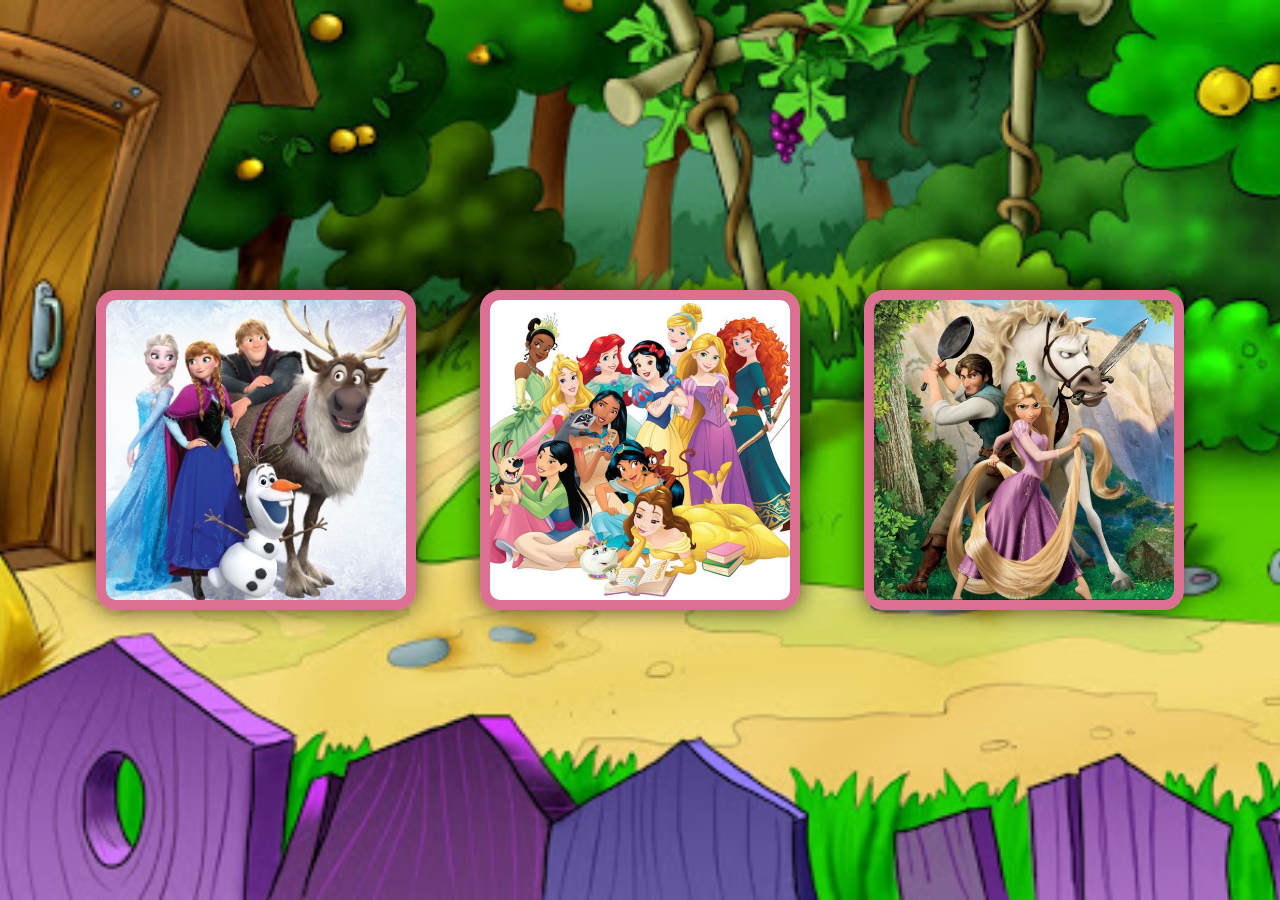
<file: index.html>
<!DOCTYPE html>
<html lang="en">
  <head>
    <meta charset="UTF-8" />
    <meta name="viewport" content="width=device-width, initial-scale=1.0" />
    <title>Memory Games</title>
    <link rel="stylesheet" href="style.css" />
  </head>
  <body>
    <div class="main">
      <div class="picker">
        <a href="frozen.html" class="pick"></a>
      </div>
      <div class="picker">
        <a href="princess.html" class="pick"></a>
      </div>
      <div class="picker">
        <a href="tangled.html" class="pick"></a>
      </div>
    </div>
  </body>
</html>
</file>
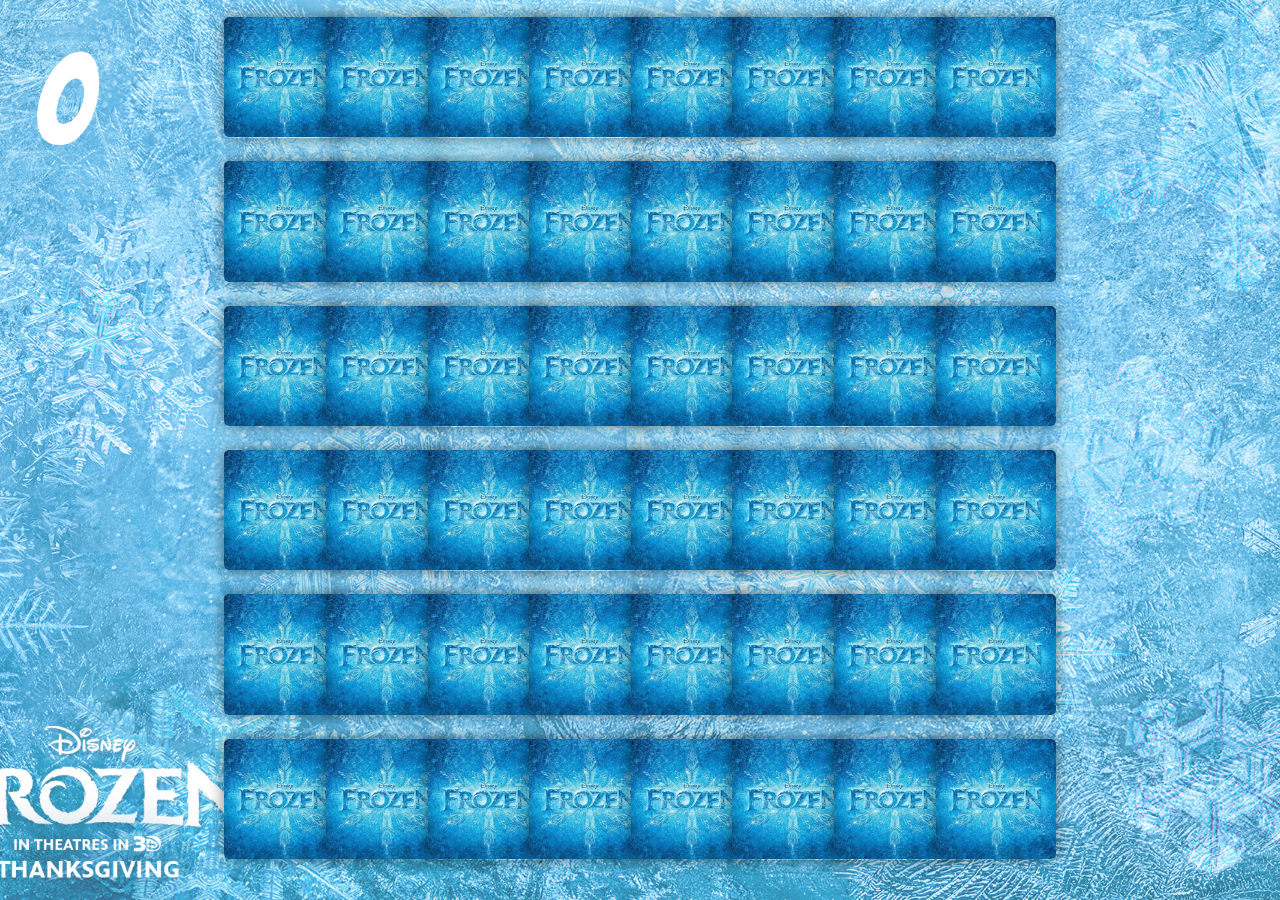
<file: frozen.html>
<!DOCTYPE html>
<html lang="en">
  <head>
    <meta charset="UTF-8" />
    <meta name="viewport" content="width=device-width, initial-scale=1.0" />
    <title>Memory Game - Frozen</title>
    <link rel="stylesheet" href="style.css" />
    <link
      rel="stylesheet"
      href="https://cdnjs.cloudflare.com/ajax/libs/font-awesome/5.13.0/css/all.min.css"
      integrity="sha256-h20CPZ0QyXlBuAw7A+KluUYx/3pK+c7lYEpqLTlxjYQ="
      crossorigin="anonymous"
    />
  </head>
  <body>
    <div class="bg bg-frozen"></div>
    <div class="overlay">
      <div class="counter">0</div>
    </div>
    <div class="congrats">
      <div class="inner-wrapper">
        <h1>Brawo!</h1>
        <button class="play-again">
          Zagraj ponownie <span class="redo"><i class="fas fa-redo-alt fa-2x"></i></span></i>
        </button>
        <div class="else">
          <div class="games">
            <div class="game game-3"><a href="princess.html"></a></div>
            <div class="game game-2"><a href="tangled.html"></a></div>
          </div>
        </div>
      </div>
    </div>
    <section class="memory-game">
      <div class="memo-card" data-number="01">
        <img class="front" src="img-frozen/01.png" />
        <img class="back" src="img-frozen/back.png" alt="back" />
      </div>
      <div class="memo-card" data-number="01">
        <img class="front" src="img-frozen/01.png" />
        <img class="back" src="img-frozen/back.png" alt="back" />
      </div>
      <div class="memo-card" data-number="02">
        <img class="front" src="img-frozen/02.png" />
        <img class="back" src="img-frozen/back.png" alt="back" />
      </div>
      <div class="memo-card" data-number="02">
        <img class="front" src="img-frozen/02.png" />
        <img class="back" src="img-frozen/back.png" alt="back" />
      </div>
      <div class="memo-card" data-number="03">
        <img class="front" src="img-frozen/03.png" />
        <img class="back" src="img-frozen/back.png" alt="back" />
      </div>
      <div class="memo-card" data-number="03">
        <img class="front" src="img-frozen/03.png" />
        <img class="back" src="img-frozen/back.png" alt="back" />
      </div>
      <div class="memo-card" data-number="04">
        <img class="front" src="img-frozen/04.png" />
        <img class="back" src="img-frozen/back.png" alt="back" />
      </div>
      <div class="memo-card" data-number="04">
        <img class="front" src="img-frozen/04.png" />
        <img class="back" src="img-frozen/back.png" alt="back" />
      </div>
      <div class="memo-card" data-number="05">
        <img class="front" src="img-frozen/05.png" />
        <img class="back" src="img-frozen/back.png" alt="back" />
      </div>
      <div class="memo-card" data-number="05">
        <img class="front" src="img-frozen/05.png" />
        <img class="back" src="img-frozen/back.png" alt="back" />
      </div>
      <div class="memo-card" data-number="06">
        <img class="front" src="img-frozen/06.png" />
        <img class="back" src="img-frozen/back.png" alt="back" />
      </div>
      <div class="memo-card" data-number="06">
        <img class="front" src="img-frozen/06.png" />
        <img class="back" src="img-frozen/back.png" alt="back" />
      </div>
      <div class="memo-card" data-number="07">
        <img class="front" src="img-frozen/07.png" />
        <img class="back" src="img-frozen/back.png" alt="back" />
      </div>
      <div class="memo-card" data-number="07">
        <img class="front" src="img-frozen/07.png" />
        <img class="back" src="img-frozen/back.png" alt="back" />
      </div>
      <div class="memo-card" data-number="08">
        <img class="front" src="img-frozen/08.png" />
        <img class="back" src="img-frozen/back.png" alt="back" />
      </div>
      <div class="memo-card" data-number="08">
        <img class="front" src="img-frozen/08.png" />
        <img class="back" src="img-frozen/back.png" alt="back" />
      </div>
      <div class="memo-card" data-number="09">
        <img class="front" src="img-frozen/09.png" />
        <img class="back" src="img-frozen/back.png" alt="back" />
      </div>
      <div class="memo-card" data-number="09">
        <img class="front" src="img-frozen/09.png" />
        <img class="back" src="img-frozen/back.png" alt="back" />
      </div>
      <div class="memo-card" data-number="10">
        <img class="front" src="img-frozen/10.png" />
        <img class="back" src="img-frozen/back.png" alt="back" />
      </div>
      <div class="memo-card" data-number="10">
        <img class="front" src="img-frozen/10.png" />
        <img class="back" src="img-frozen/back.png" alt="back" />
      </div>
      <div class="memo-card" data-number="11">
        <img class="front" src="img-frozen/11.png" />
        <img class="back" src="img-frozen/back.png" alt="back" />
      </div>
      <div class="memo-card" data-number="11">
        <img class="front" src="img-frozen/11.png" />
        <img class="back" src="img-frozen/back.png" alt="back" />
      </div>
      <div class="memo-card" data-number="12">
        <img class="front" src="img-frozen/12.png" />
        <img class="back" src="img-frozen/back.png" alt="back" />
      </div>
      <div class="memo-card" data-number="12">
        <img class="front" src="img-frozen/12.png" />
        <img class="back" src="img-frozen/back.png" alt="back" />
      </div>
      <div class="memo-card" data-number="13">
        <img class="front" src="img-frozen/13.png" />
        <img class="back" src="img-frozen/back.png" alt="back" />
      </div>
      <div class="memo-card" data-number="13">
        <img class="front" src="img-frozen/13.png" />
        <img class="back" src="img-frozen/back.png" alt="back" />
      </div>
      <div class="memo-card" data-number="14">
        <img class="front" src="img-frozen/14.png" />
        <img class="back" src="img-frozen/back.png" alt="back" />
      </div>
      <div class="memo-card" data-number="14">
        <img class="front" src="img-frozen/14.png" />
        <img class="back" src="img-frozen/back.png" alt="back" />
      </div>
      <div class="memo-card" data-number="15">
        <img class="front" src="img-frozen/15.png" />
        <img class="back" src="img-frozen/back.png" alt="back" />
      </div>
      <div class="memo-card" data-number="15">
        <img class="front" src="img-frozen/15.png" />
        <img class="back" src="img-frozen/back.png" alt="back" />
      </div>
      <div class="memo-card" data-number="16">
        <img class="front" src="img-frozen/16.png" />
        <img class="back" src="img-frozen/back.png" alt="back" />
      </div>
      <div class="memo-card" data-number="16">
        <img class="front" src="img-frozen/16.png" />
        <img class="back" src="img-frozen/back.png" alt="back" />
      </div>
      <div class="memo-card" data-number="17">
        <img class="front" src="img-frozen/17.png" />
        <img class="back" src="img-frozen/back.png" alt="back" />
      </div>
      <div class="memo-card" data-number="17">
        <img class="front" src="img-frozen/17.png" />
        <img class="back" src="img-frozen/back.png" alt="back" />
      </div>
      <div class="memo-card" data-number="18">
        <img class="front" src="img-frozen/18.png" />
        <img class="back" src="img-frozen/back.png" alt="back" />
      </div>
      <div class="memo-card" data-number="18">
        <img class="front" src="img-frozen/18.png" />
        <img class="back" src="img-frozen/back.png" alt="back" />
      </div>
      <div class="memo-card" data-number="19">
        <img class="front" src="img-frozen/19.png" />
        <img class="back" src="img-frozen/back.png" alt="back" />
      </div>
      <div class="memo-card" data-number="19">
        <img class="front" src="img-frozen/19.png" />
        <img class="back" src="img-frozen/back.png" alt="back" />
      </div>
      <div class="memo-card" data-number="20">
        <img class="front" src="img-frozen/20.png" />
        <img class="back" src="img-frozen/back.png" alt="back" />
      </div>
      <div class="memo-card" data-number="20">
        <img class="front" src="img-frozen/20.png" />
        <img class="back" src="img-frozen/back.png" alt="back" />
      </div>
      <div class="memo-card" data-number="21">
        <img class="front" src="img-frozen/21.png" />
        <img class="back" src="img-frozen/back.png" alt="back" />
      </div>
      <div class="memo-card" data-number="21">
        <img class="front" src="img-frozen/21.png" />
        <img class="back" src="img-frozen/back.png" alt="back" />
      </div>
      <div class="memo-card" data-number="22">
        <img class="front" src="img-frozen/22.png" />
        <img class="back" src="img-frozen/back.png" alt="back" />
      </div>
      <div class="memo-card" data-number="22">
        <img class="front" src="img-frozen/22.png" />
        <img class="back" src="img-frozen/back.png" alt="back" />
      </div>
      <div class="memo-card" data-number="23">
        <img class="front" src="img-frozen/23.png" />
        <img class="back" src="img-frozen/back.png" alt="back" />
      </div>
      <div class="memo-card" data-number="23">
        <img class="front" src="img-frozen/23.png" />
        <img class="back" src="img-frozen/back.png" alt="back" />
      </div>
      <div class="memo-card" data-number="24">
        <img class="front" src="img-frozen/24.png" />
        <img class="back" src="img-frozen/back.png" alt="back" />
      </div>
      <div class="memo-card" data-number="24">
        <img class="front" src="img-frozen/24.png" />
        <img class="back" src="img-frozen/back.png" alt="back" />
      </div>
    </section>

    <script src="app.js"></script>
  </body>
</html>
</file>
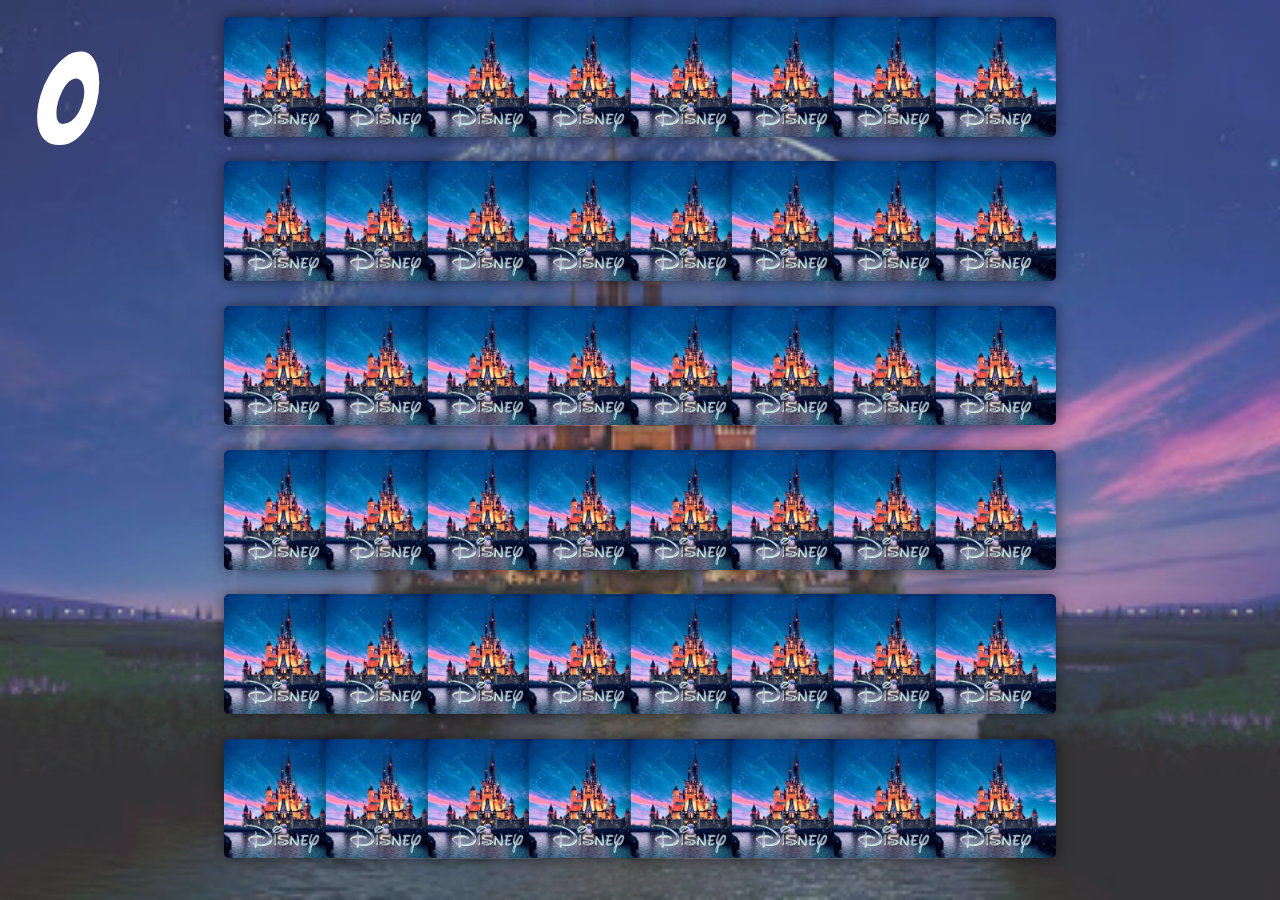
<file: princess.html>
<!DOCTYPE html>
<html lang="en">

<head>
    <meta charset="UTF-8" />
    <meta name="viewport" content="width=device-width, initial-scale=1.0" />
    <title>Memory Game - Frozen</title>
    <link rel="stylesheet" href="style.css" />
    <link rel="stylesheet" href="https://cdnjs.cloudflare.com/ajax/libs/font-awesome/5.13.0/css/all.min.css"
        integrity="sha256-h20CPZ0QyXlBuAw7A+KluUYx/3pK+c7lYEpqLTlxjYQ=" crossorigin="anonymous" />
</head>

<body>
    <div class="bg bg-princess"></div>
    <div class="overlay">
        <div class="counter">0</div>
    </div>
    <div class="congrats">
        <div class="inner-wrapper">
            <h1>Brawo!</h1>
            <button class="play-again">
                Zagraj ponownie <span class="redo"><i class="fas fa-redo-alt fa-2x"></i></span></i>
            </button>
            <div class="else">
                
                <div class="games">
                    <div class="game game-1"><a href="frozen.html"></a></div>
                    <div class="game game-2"><a href="tangled.html"></a></div>
                </div>
            </div>
        </div>
    </div>
    <section class="memory-game">
        <div class="memo-card" data-number="01">
            <img class="front" src="img-princess/01.png" />
            <img class="back" src="img-princess/back.png" alt="back" />
        </div>
        <div class="memo-card" data-number="01">
            <img class="front" src="img-princess/01.png" />
            <img class="back" src="img-princess/back.png" alt="back" />
        </div>
        <div class="memo-card" data-number="02">
            <img class="front" src="img-princess/02.png" />
            <img class="back" src="img-princess/back.png" alt="back" />
        </div>
        <div class="memo-card" data-number="02">
            <img class="front" src="img-princess/02.png" />
            <img class="back" src="img-princess/back.png" alt="back" />
        </div>
        <div class="memo-card" data-number="03">
            <img class="front" src="img-princess/03.png" />
            <img class="back" src="img-princess/back.png" alt="back" />
        </div>
        <div class="memo-card" data-number="03">
            <img class="front" src="img-princess/03.png" />
            <img class="back" src="img-princess/back.png" alt="back" />
        </div>
        <div class="memo-card" data-number="04">
            <img class="front" src="img-princess/04.png" />
            <img class="back" src="img-princess/back.png" alt="back" />
        </div>
        <div class="memo-card" data-number="04">
            <img class="front" src="img-princess/04.png" />
            <img class="back" src="img-princess/back.png" alt="back" />
        </div>
        <div class="memo-card" data-number="05">
            <img class="front" src="img-princess/05.png" />
            <img class="back" src="img-princess/back.png" alt="back" />
        </div>
        <div class="memo-card" data-number="05">
            <img class="front" src="img-princess/05.png" />
            <img class="back" src="img-princess/back.png" alt="back" />
        </div>
        <div class="memo-card" data-number="06">
            <img class="front" src="img-princess/06.png" />
            <img class="back" src="img-princess/back.png" alt="back" />
        </div>
        <div class="memo-card" data-number="06">
            <img class="front" src="img-princess/06.png" />
            <img class="back" src="img-princess/back.png" alt="back" />
        </div>
        <div class="memo-card" data-number="07">
            <img class="front" src="img-princess/07.png" />
            <img class="back" src="img-princess/back.png" alt="back" />
        </div>
        <div class="memo-card" data-number="07">
            <img class="front" src="img-princess/07.png" />
            <img class="back" src="img-princess/back.png" alt="back" />
        </div>
        <div class="memo-card" data-number="08">
            <img class="front" src="img-princess/08.png" />
            <img class="back" src="img-princess/back.png" alt="back" />
        </div>
        <div class="memo-card" data-number="08">
            <img class="front" src="img-princess/08.png" />
            <img class="back" src="img-princess/back.png" alt="back" />
        </div>
        <div class="memo-card" data-number="09">
            <img class="front" src="img-princess/09.png" />
            <img class="back" src="img-princess/back.png" alt="back" />
        </div>
        <div class="memo-card" data-number="09">
            <img class="front" src="img-princess/09.png" />
            <img class="back" src="img-princess/back.png" alt="back" />
        </div>
        <div class="memo-card" data-number="10">
            <img class="front" src="img-princess/10.png" />
            <img class="back" src="img-princess/back.png" alt="back" />
        </div>
        <div class="memo-card" data-number="10">
            <img class="front" src="img-princess/10.png" />
            <img class="back" src="img-princess/back.png" alt="back" />
        </div>
        <div class="memo-card" data-number="11">
            <img class="front" src="img-princess/11.png" />
            <img class="back" src="img-princess/back.png" alt="back" />
        </div>
        <div class="memo-card" data-number="11">
            <img class="front" src="img-princess/11.png" />
            <img class="back" src="img-princess/back.png" alt="back" />
        </div>
        <div class="memo-card" data-number="12">
            <img class="front" src="img-princess/12.png" />
            <img class="back" src="img-princess/back.png" alt="back" />
        </div>
        <div class="memo-card" data-number="12">
            <img class="front" src="img-princess/12.png" />
            <img class="back" src="img-princess/back.png" alt="back" />
        </div>
        <div class="memo-card" data-number="13">
            <img class="front" src="img-princess/13.png" />
            <img class="back" src="img-princess/back.png" alt="back" />
        </div>
        <div class="memo-card" data-number="13">
            <img class="front" src="img-princess/13.png" />
            <img class="back" src="img-princess/back.png" alt="back" />
        </div>
        <div class="memo-card" data-number="14">
            <img class="front" src="img-princess/14.png" />
            <img class="back" src="img-princess/back.png" alt="back" />
        </div>
        <div class="memo-card" data-number="14">
            <img class="front" src="img-princess/14.png" />
            <img class="back" src="img-princess/back.png" alt="back" />
        </div>
        <div class="memo-card" data-number="15">
            <img class="front" src="img-princess/15.png" />
            <img class="back" src="img-princess/back.png" alt="back" />
        </div>
        <div class="memo-card" data-number="15">
            <img class="front" src="img-princess/15.png" />
            <img class="back" src="img-princess/back.png" alt="back" />
        </div>
        <div class="memo-card" data-number="16">
            <img class="front" src="img-princess/16.png" />
            <img class="back" src="img-princess/back.png" alt="back" />
        </div>
        <div class="memo-card" data-number="16">
            <img class="front" src="img-princess/16.png" />
            <img class="back" src="img-princess/back.png" alt="back" />
        </div>
        <div class="memo-card" data-number="17">
            <img class="front" src="img-princess/17.png" />
            <img class="back" src="img-princess/back.png" alt="back" />
        </div>
        <div class="memo-card" data-number="17">
            <img class="front" src="img-princess/17.png" />
            <img class="back" src="img-princess/back.png" alt="back" />
        </div>
        <div class="memo-card" data-number="18">
            <img class="front" src="img-princess/18.png" />
            <img class="back" src="img-princess/back.png" alt="back" />
        </div>
        <div class="memo-card" data-number="18">
            <img class="front" src="img-princess/18.png" />
            <img class="back" src="img-princess/back.png" alt="back" />
        </div>
        <div class="memo-card" data-number="19">
            <img class="front" src="img-princess/19.png" />
            <img class="back" src="img-princess/back.png" alt="back" />
        </div>
        <div class="memo-card" data-number="19">
            <img class="front" src="img-princess/19.png" />
            <img class="back" src="img-princess/back.png" alt="back" />
        </div>
        <div class="memo-card" data-number="20">
            <img class="front" src="img-princess/20.png" />
            <img class="back" src="img-princess/back.png" alt="back" />
        </div>
        <div class="memo-card" data-number="20">
            <img class="front" src="img-princess/20.png" />
            <img class="back" src="img-princess/back.png" alt="back" />
        </div>
        <div class="memo-card" data-number="21">
            <img class="front" src="img-princess/21.png" />
            <img class="back" src="img-princess/back.png" alt="back" />
        </div>
        <div class="memo-card" data-number="21">
            <img class="front" src="img-princess/21.png" />
            <img class="back" src="img-princess/back.png" alt="back" />
        </div>
        <div class="memo-card" data-number="22">
            <img class="front" src="img-princess/22.png" />
            <img class="back" src="img-princess/back.png" alt="back" />
        </div>
        <div class="memo-card" data-number="22">
            <img class="front" src="img-princess/22.png" />
            <img class="back" src="img-princess/back.png" alt="back" />
        </div>
        <div class="memo-card" data-number="23">
            <img class="front" src="img-princess/23.png" />
            <img class="back" src="img-princess/back.png" alt="back" />
        </div>
        <div class="memo-card" data-number="23">
            <img class="front" src="img-princess/23.png" />
            <img class="back" src="img-princess/back.png" alt="back" />
        </div>
        <div class="memo-card" data-number="24">
            <img class="front" src="img-princess/24.png" />
            <img class="back" src="img-princess/back.png" alt="back" />
        </div>
        <div class="memo-card" data-number="24">
            <img class="front" src="img-princess/24.png" />
            <img class="back" src="img-princess/back.png" alt="back" />
        </div>
    </section>

    <script src="app.js"></script>
</body>

</html>
</file>
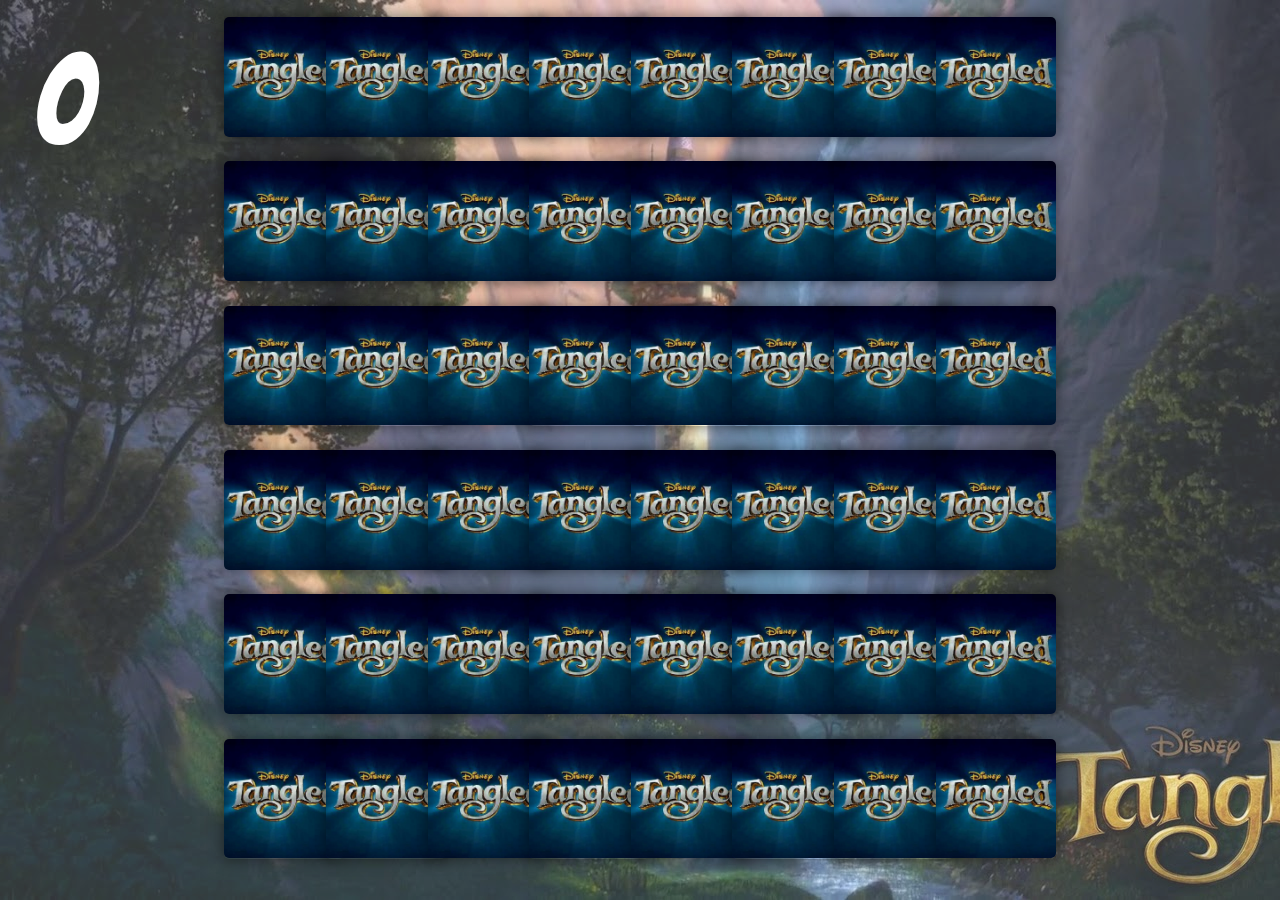
<file: tangled.html>
<!DOCTYPE html>
<html lang="en">
  <head>
    <meta charset="UTF-8" />
    <meta name="viewport" content="width=device-width, initial-scale=1.0" />
    <title>Memory Game - Frozen</title>
    <link rel="stylesheet" href="style.css" />
    <link
      rel="stylesheet"
      href="https://cdnjs.cloudflare.com/ajax/libs/font-awesome/5.13.0/css/all.min.css"
      integrity="sha256-h20CPZ0QyXlBuAw7A+KluUYx/3pK+c7lYEpqLTlxjYQ="
      crossorigin="anonymous"
    />
  </head>
  <body>
    <div class="bg bg-tangled"></div>
    <div class="overlay">
      <div class="counter">0</div>
    </div>
    <div class="congrats">
      <div class="inner-wrapper">
        <h1>Brawo!</h1>
        <button class="play-again">
          Zagraj ponownie <span class="redo"><i class="fas fa-redo-alt fa-2x"></i></span></i>
        </button>
        <div class="else">
          <div class="games">
            <div class="game game-1"><a href="frozen.html"></a></div>
            <div class="game game-3"><a href="princess.html"></a></div>
          </div>
        </div>
      </div>
    </div>
    <section class="memory-game">
      <div class="memo-card" data-number="01">
        <img class="front" src="img-tangled/01.png" />
        <img class="back" src="img-tangled/back.png" alt="back" />
      </div>
      <div class="memo-card" data-number="01">
        <img class="front" src="img-tangled/01.png" />
        <img class="back" src="img-tangled/back.png" alt="back" />
      </div>
      <div class="memo-card" data-number="02">
        <img class="front" src="img-tangled/02.png" />
        <img class="back" src="img-tangled/back.png" alt="back" />
      </div>
      <div class="memo-card" data-number="02">
        <img class="front" src="img-tangled/02.png" />
        <img class="back" src="img-tangled/back.png" alt="back" />
      </div>
      <div class="memo-card" data-number="03">
        <img class="front" src="img-tangled/03.png" />
        <img class="back" src="img-tangled/back.png" alt="back" />
      </div>
      <div class="memo-card" data-number="03">
        <img class="front" src="img-tangled/03.png" />
        <img class="back" src="img-tangled/back.png" alt="back" />
      </div>
      <div class="memo-card" data-number="04">
        <img class="front" src="img-tangled/04.png" />
        <img class="back" src="img-tangled/back.png" alt="back" />
      </div>
      <div class="memo-card" data-number="04">
        <img class="front" src="img-tangled/04.png" />
        <img class="back" src="img-tangled/back.png" alt="back" />
      </div>
      <div class="memo-card" data-number="05">
        <img class="front" src="img-tangled/05.png" />
        <img class="back" src="img-tangled/back.png" alt="back" />
      </div>
      <div class="memo-card" data-number="05">
        <img class="front" src="img-tangled/05.png" />
        <img class="back" src="img-tangled/back.png" alt="back" />
      </div>
      <div class="memo-card" data-number="06">
        <img class="front" src="img-tangled/06.png" />
        <img class="back" src="img-tangled/back.png" alt="back" />
      </div>
      <div class="memo-card" data-number="06">
        <img class="front" src="img-tangled/06.png" />
        <img class="back" src="img-tangled/back.png" alt="back" />
      </div>
      <div class="memo-card" data-number="07">
        <img class="front" src="img-tangled/07.png" />
        <img class="back" src="img-tangled/back.png" alt="back" />
      </div>
      <div class="memo-card" data-number="07">
        <img class="front" src="img-tangled/07.png" />
        <img class="back" src="img-tangled/back.png" alt="back" />
      </div>
      <div class="memo-card" data-number="08">
        <img class="front" src="img-tangled/08.png" />
        <img class="back" src="img-tangled/back.png" alt="back" />
      </div>
      <div class="memo-card" data-number="08">
        <img class="front" src="img-tangled/08.png" />
        <img class="back" src="img-tangled/back.png" alt="back" />
      </div>
      <div class="memo-card" data-number="09">
        <img class="front" src="img-tangled/09.png" />
        <img class="back" src="img-tangled/back.png" alt="back" />
      </div>
      <div class="memo-card" data-number="09">
        <img class="front" src="img-tangled/09.png" />
        <img class="back" src="img-tangled/back.png" alt="back" />
      </div>
      <div class="memo-card" data-number="10">
        <img class="front" src="img-tangled/10.png" />
        <img class="back" src="img-tangled/back.png" alt="back" />
      </div>
      <div class="memo-card" data-number="10">
        <img class="front" src="img-tangled/10.png" />
        <img class="back" src="img-tangled/back.png" alt="back" />
      </div>
      <div class="memo-card" data-number="11">
        <img class="front" src="img-tangled/11.png" />
        <img class="back" src="img-tangled/back.png" alt="back" />
      </div>
      <div class="memo-card" data-number="11">
        <img class="front" src="img-tangled/11.png" />
        <img class="back" src="img-tangled/back.png" alt="back" />
      </div>
      <div class="memo-card" data-number="12">
        <img class="front" src="img-tangled/12.png" />
        <img class="back" src="img-tangled/back.png" alt="back" />
      </div>
      <div class="memo-card" data-number="12">
        <img class="front" src="img-tangled/12.png" />
        <img class="back" src="img-tangled/back.png" alt="back" />
      </div>
      <div class="memo-card" data-number="13">
        <img class="front" src="img-tangled/13.png" />
        <img class="back" src="img-tangled/back.png" alt="back" />
      </div>
      <div class="memo-card" data-number="13">
        <img class="front" src="img-tangled/13.png" />
        <img class="back" src="img-tangled/back.png" alt="back" />
      </div>
      <div class="memo-card" data-number="14">
        <img class="front" src="img-tangled/14.png" />
        <img class="back" src="img-tangled/back.png" alt="back" />
      </div>
      <div class="memo-card" data-number="14">
        <img class="front" src="img-tangled/14.png" />
        <img class="back" src="img-tangled/back.png" alt="back" />
      </div>
      <div class="memo-card" data-number="15">
        <img class="front" src="img-tangled/15.png" />
        <img class="back" src="img-tangled/back.png" alt="back" />
      </div>
      <div class="memo-card" data-number="15">
        <img class="front" src="img-tangled/15.png" />
        <img class="back" src="img-tangled/back.png" alt="back" />
      </div>
      <div class="memo-card" data-number="16">
        <img class="front" src="img-tangled/16.png" />
        <img class="back" src="img-tangled/back.png" alt="back" />
      </div>
      <div class="memo-card" data-number="16">
        <img class="front" src="img-tangled/16.png" />
        <img class="back" src="img-tangled/back.png" alt="back" />
      </div>
      <div class="memo-card" data-number="17">
        <img class="front" src="img-tangled/17.png" />
        <img class="back" src="img-tangled/back.png" alt="back" />
      </div>
      <div class="memo-card" data-number="17">
        <img class="front" src="img-tangled/17.png" />
        <img class="back" src="img-tangled/back.png" alt="back" />
      </div>
      <div class="memo-card" data-number="18">
        <img class="front" src="img-tangled/18.png" />
        <img class="back" src="img-tangled/back.png" alt="back" />
      </div>
      <div class="memo-card" data-number="18">
        <img class="front" src="img-tangled/18.png" />
        <img class="back" src="img-tangled/back.png" alt="back" />
      </div>
      <div class="memo-card" data-number="19">
        <img class="front" src="img-tangled/19.png" />
        <img class="back" src="img-tangled/back.png" alt="back" />
      </div>
      <div class="memo-card" data-number="19">
        <img class="front" src="img-tangled/19.png" />
        <img class="back" src="img-tangled/back.png" alt="back" />
      </div>
      <div class="memo-card" data-number="20">
        <img class="front" src="img-tangled/20.png" />
        <img class="back" src="img-tangled/back.png" alt="back" />
      </div>
      <div class="memo-card" data-number="20">
        <img class="front" src="img-tangled/20.png" />
        <img class="back" src="img-tangled/back.png" alt="back" />
      </div>
      <div class="memo-card" data-number="21">
        <img class="front" src="img-tangled/21.png" />
        <img class="back" src="img-tangled/back.png" alt="back" />
      </div>
      <div class="memo-card" data-number="21">
        <img class="front" src="img-tangled/21.png" />
        <img class="back" src="img-tangled/back.png" alt="back" />
      </div>
      <div class="memo-card" data-number="22">
        <img class="front" src="img-tangled/22.png" />
        <img class="back" src="img-tangled/back.png" alt="back" />
      </div>
      <div class="memo-card" data-number="22">
        <img class="front" src="img-tangled/22.png" />
        <img class="back" src="img-tangled/back.png" alt="back" />
      </div>
      <div class="memo-card" data-number="23">
        <img class="front" src="img-tangled/23.png" />
        <img class="back" src="img-tangled/back.png" alt="back" />
      </div>
      <div class="memo-card" data-number="23">
        <img class="front" src="img-tangled/23.png" />
        <img class="back" src="img-tangled/back.png" alt="back" />
      </div>
      <div class="memo-card" data-number="24">
        <img class="front" src="img-tangled/24.png" />
        <img class="back" src="img-tangled/back.png" alt="back" />
      </div>
      <div class="memo-card" data-number="24">
        <img class="front" src="img-tangled/24.png" />
        <img class="back" src="img-tangled/back.png" alt="back" />
      </div>
    </section>

    <script src="app.js"></script>
  </body>
</html>
</file>
<file: style.css>
@import url("https://fonts.googleapis.com/css2?family=Bangers");

* {
  margin: 0;
  padding: 0;
  box-sizing: border-box;
}

body {
  height: 100vh;
  display: flex;
  justify-content: center;
  align-items: center;
  position: relative;
  font-family: "Bangers";
}

/* Main page */
.main {
  height: 100%;
  width: 100%;
  background-image: url("img/bg-main.jpg");
  background-position: center;
  background-size: cover;
  background-repeat: no-repeat;
  display: flex;
  justify-content: center;
  align-items: center;
}
.picker {
  width: 320px;
  height: 320px;
  border-radius: 20px;
  border: 10px solid palevioletred;
  margin: 2rem;
  position: relative;
  background-position: center;
  background-size: cover;
  background-repeat: no-repeat;
  box-shadow: 0 0 25px 0 rgba(0, 0, 0, 0.7);
}

.picker .pick {
  position: absolute;
  top: 0;
  left: 0;
  width: 100%;
  height: 100%;
}

.picker:first-child {
  background-image: url("img/Frozen.jpg");
}
.picker:nth-child(2) {
  background-image: url("img/Disney-Princess.jpg");
}
.picker:last-child {
  background-image: url("img/Tangled.jpg");
}

.bg {
  position: absolute;
  width: 100%;
  height: 100%;
  top: 0;
  left: 0;
  background-position: center;
  background-size: cover;
  background-repeat: no-repeat;
}

.bg-frozen {
  background-image: url("img-frozen/bg.jpg");
}
.bg-tangled {
  background-image: url("img-tangled/bg.jpg");
}
.bg-princess {
  background-image: url("img-princess/bg.jpg");
}

.overlay {
  position: absolute;
  width: 100%;
  height: 100%;
  top: 0;
  left: 0;
  background: rgba(255, 255, 255, 0.2);
}

.overlay .counter {
  color: #ffffff;
  margin-top: 2rem;
  margin-left: 2rem;
  font-size: 8rem;
}

.congrats {
  position: absolute;
  width: 100%;
  height: 100%;
  top: 0;
  left: 0;
  z-index: 1;
  display: flex;
  justify-content: center;
  align-items: center;
  visibility: hidden;
  opacity: 0;
  transform: scale(0);
  transition: all 0.5s ease-in;
}

.congrats.show {
  visibility: visible;
  opacity: 1;
  transform: scale(1);
}

.congrats .inner-wrapper {
  height: 90%;
  width: 90%;
  background: #ffffff;
  border-radius: 20px;
  display: flex;
  flex-direction: column;
  justify-content: center;
  align-items: center;
  background-image: url("img/congrats.png");
  background-position: center;
  background-size: cover;
}

.congrats .inner-wrapper h1 {
  text-align: center;
  font-size: 7rem;
  color: deeppink;
}

.congrats .inner-wrapper .play-again {
  width: 400px;
  height: 200px;
  align-self: center;
  text-align: center;
  margin-top: 2rem;
  border-radius: 40px;
  font-size: 1.8rem;
  font-weight: bold;
  color: dodgerblue;
  background-color: aliceblue;
  border: 5px solid dodgerblue;
  cursor: pointer;
  box-shadow: 0 0 25px 0 rgba(0, 0, 0, 0.5);
  outline: none;
}

.congrats .inner-wrapper .play-again .redo {
  display: block;
  margin-top: 1rem;
}

.congrats .inner-wrapper .play-again:active {
  transform: scale(0.97);
  box-shadow: 0 0 15px 0 rgba(0, 0, 0, 0.5);
}

.congrats .inner-wrapper .else {
  text-align: center;
  width: 100%;
  font-size: 2.5rem;
  color: greenyellow;
  letter-spacing: 5px;
  display: flex;
  flex-direction: column;
  justify-content: center;
  align-items: center;
}

.congrats .inner-wrapper .else .games {
  margin-top: 2rem;
  display: flex;
}

.congrats .inner-wrapper .else .game {
  width: 150px;
  height: 150px;
  border: 5px solid palevioletred;
  border-radius: 10px;
  margin: 1rem;
  position: relative;
  background-position: center;
  background-size: cover;
  box-shadow: 0 0 10px 0 rgba(0, 0, 0, 0.7);
}
.congrats .inner-wrapper .else .game.game-1 {
  background-image: url("img/Frozen.jpg");
}
.congrats .inner-wrapper .else .game.game-2 {
  background-image: url("img/Tangled.jpg");
}
.congrats .inner-wrapper .else .game.game-3 {
  background-image: url("img/Disney-Princess.jpg");
}

.congrats .inner-wrapper .else .game a {
  position: absolute;
  width: 100%;
  height: 100%;
  top: 0;
  left: 0;
}

.memory-game {
  width: 66%;
  height: 98%;
  padding: 0.5rem 1rem;
  display: flex;
  flex-wrap: wrap;
  perspective: 1000px;
}

.memo-card {
  position: relative;
  width: 12.5%;
  height: 16.166%;
  display: flex;
  justify-content: center;
  cursor: pointer;
  transform: scale(1);
  transform-style: preserve-3d;
  transition: transform 0.3s;
}

.memo-card:active {
  transform: scale(0.97);
}

.memo-card img {
  width: 120px;
}

.memo-card .front,
.memo-card .back {
  position: absolute;
  box-shadow: 0 0 15px 0 rgba(0, 0, 0, 0.5);
  border-radius: 5px;
  backface-visibility: hidden;
}

.memo-card.flip {
  transform: rotateY(180deg);
}

.memo-card.flip .back {
  z-index: -1;
  visibility: hidden;
}

.memo-card .front {
  transform: rotateY(180deg);
}

@media (max-height: 748px) {
  .memo-card img {
    width: 100px;
  }
}

@media (max-width: 1024px) {
  .memory-game {
    width: 90%;
    height: 90%;
    padding: 0.25rem 0.5rem;
  }

  .memo-card img {
    width: 100px;
  }

  .overlay .counter {
    color: #ffffff;
    margin-top: 1rem;
    margin-left: 1rem;
    font-size: 4rem;
  }
}
</file>
